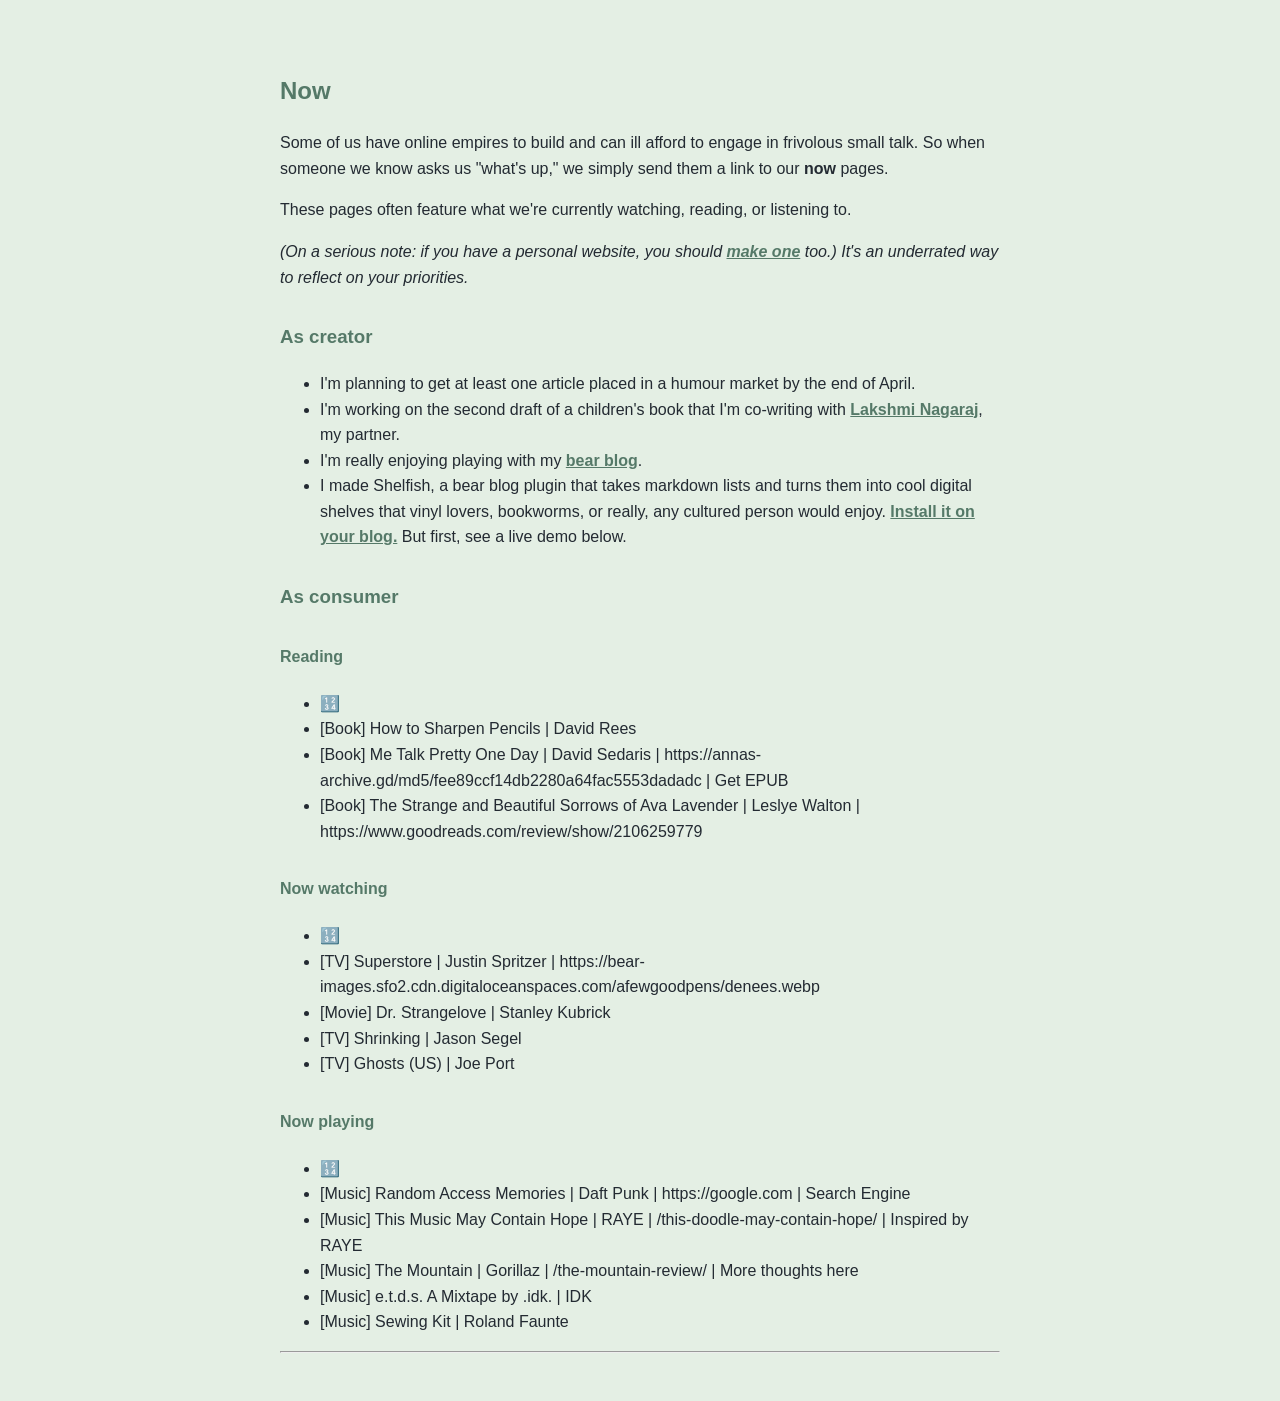
<file: index.html>
<!DOCTYPE html>
<html lang="en">
<head>
    <meta charset="UTF-8">
    <meta name="viewport" content="width=device-width, initial-scale=1.0">
    <title>Shelfish | Demo</title>
    <!-- Shelf-ish Styles -->
    <link rel="stylesheet" href="shelfish.css">
    
    <!-- Mimic Bear Blog Base Theme -->
    <style>
        :root {
            --width: 720px;
            --background-color: #e4efe4;
            --heading-color: #557968;
            --text-color: #232a32;
            --link-color: #557968;
        }

        body {
            font-family: -apple-system, BlinkMacSystemFont, "Segoe UI", Roboto, sans-serif;
            margin: auto;
            padding: 40px 20px;
            max-width: var(--width);
            background-color: var(--background-color);
            color: var(--text-color);
            line-height: 1.6;
        }

        h1, h2, h3, h4 { color: var(--heading-color); margin-top: 2rem; }
        
        a { color: var(--link-color); font-weight: bold; }
        
        .superbutton-link {
            text-decoration: underline var(--link-color) 0.15rem;
        }
        
        .superbutton-rounded {
            border: 0.1em solid var(--link-color);
            border-radius: 6px;
        }
    </style>
</head>
<body>

    <h2>Now</h2>

    <p>Some of us have online empires to build and can ill afford to engage in frivolous small talk. So when someone we know asks us "what's up," we simply send them a link to our <strong>now</strong> pages.</p>

    <p>These pages often feature what we're currently watching, reading, or listening to.</p>

    <p><em>(On a serious note: if you have a personal website, you should <a href="https://nownownow.com">make one</a> too.) It's an underrated way to reflect on your priorities.</em></p>

    <h3>As creator</h3>
    <ul>
        <li>I'm planning to get at least one article placed in a humour market by the end of April.</li>
        <li>I'm working on the second draft of a children's book that I'm co-writing with <a href="https://www.instagram.com/lakdoesthings/">Lakshmi Nagaraj</a>, my partner.</li>
        <li>I'm really enjoying playing with my <a href="https://bearblog.dev">bear blog</a>.</li>
        <li>I made Shelfish, a bear blog plugin that takes markdown lists and turns them into cool digital shelves that vinyl lovers, bookworms, or really, any cultured person would enjoy. <a href="/get-shelfish/">Install it on your blog.</a> But first, see a live demo below.</li>
    </ul>

    <h3>As consumer</h3>

    <h4>Reading</h4>
    <ul>
        <li>🔢</li>
        <li>[Book] How to Sharpen Pencils | David Rees</li>
        <li>[Book] Me Talk Pretty One Day | David Sedaris | https://annas-archive.gd/md5/fee89ccf14db2280a64fac5553dadadc | Get EPUB</li>
        <li>[Book] The Strange and Beautiful Sorrows of Ava Lavender | Leslye Walton | https://www.goodreads.com/review/show/2106259779</li>
    </ul>

    <h4>Now watching</h4>
    <ul>
        <li>🔢</li>
        <li>[TV] Superstore | Justin Spritzer | https://bear-images.sfo2.cdn.digitaloceanspaces.com/afewgoodpens/denees.webp</li>
        <li>[Movie] Dr. Strangelove | Stanley Kubrick</li>
        <li>[TV] Shrinking | Jason Segel</li>
        <li>[TV] Ghosts (US) | Joe Port</li>
    </ul>

    <h4>Now playing</h4>
    <ul>
        <li>🔢</li>
        <li>[Music] Random Access Memories | Daft Punk | https://google.com | Search Engine</li>
        <li>[Music] This Music May Contain Hope | RAYE | /this-doodle-may-contain-hope/ | Inspired by RAYE</li>
        <li>[Music] The Mountain | Gorillaz | /the-mountain-review/ | More thoughts here</li>
        <li>[Music] e.t.d.s. A Mixtape by .idk. | IDK</li>
        <li>[Music] Sewing Kit | Roland Faunte</li>
    </ul>

    <hr>

    <!-- Shelfish core engine -->
    <script src="shelfish.js"></script>

</body>
</html>
</file>
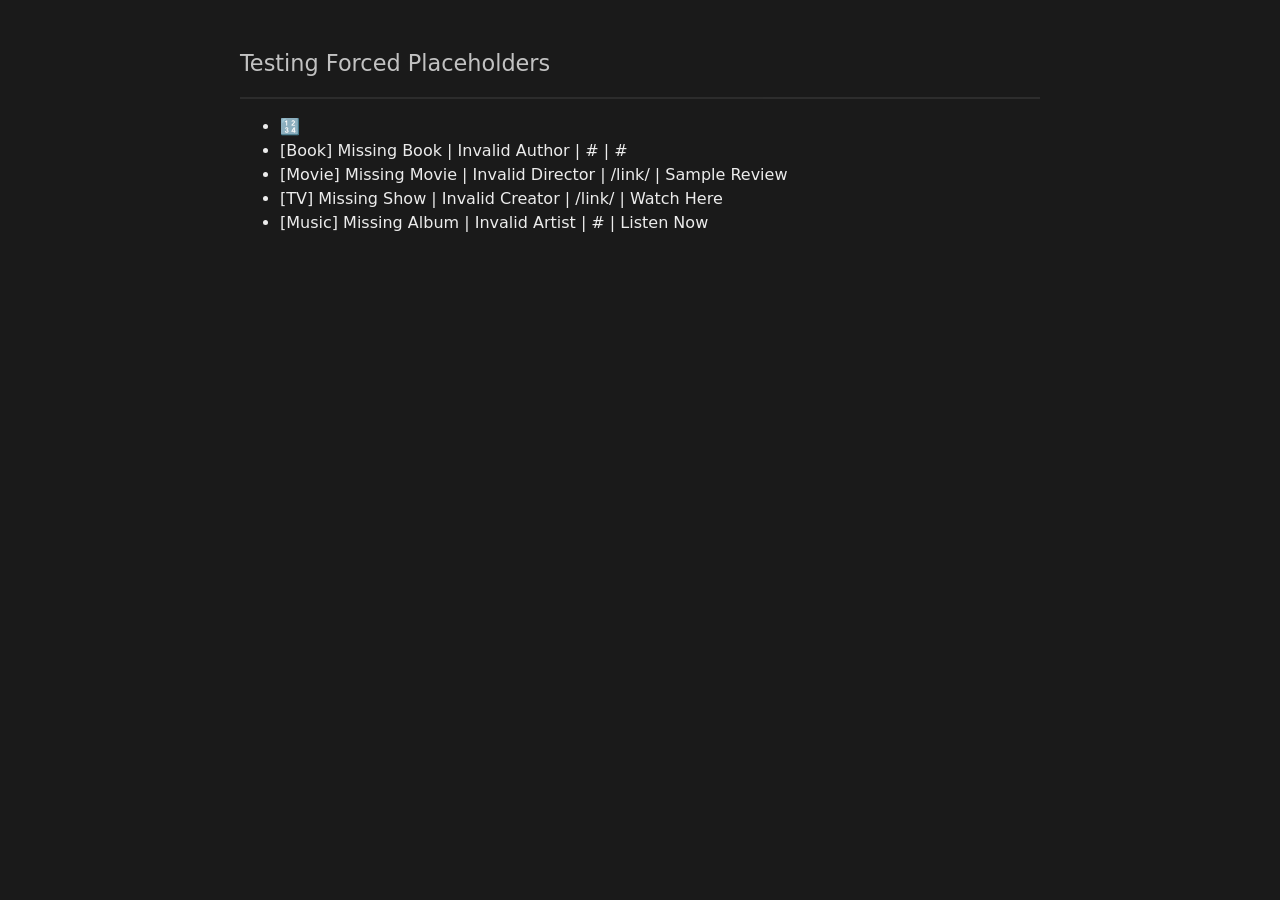
<file: placeholder_test.html>
<!DOCTYPE html>
<html>
<head>
    <meta charset="utf-8">
    <meta name="viewport" content="width=device-width, initial-scale=1">
    <title>Shelfish | Placeholders</title>
    <link rel="stylesheet" href="./shelfish.css">
    
    <!-- We will fake the fetch api to instantly trigger catch errors for the placeholders -->
    <script>
        window.fetch = () => Promise.reject("Failing fetch deliberately for testing placeholders");
    </script>
    <script src="./shelfish.js"></script>

    <style>
        body {
            background-color: #1a1a1a;
            color: #ececec;
            font-family: -apple-system, system-ui, sans-serif;
            margin: 0 auto;
            max-width: 800px;
            padding: 2rem;
            line-height: 1.5;
        }
        h1 { opacity: 0.8; font-weight: 500; font-size: 1.4rem; padding-bottom: 1rem; border-bottom: 2px solid rgba(255,255,255,0.1); }
    </style>
</head>
<body>

    <h1>Testing Forced Placeholders</h1>

    <ul>
        <li>🔢</li>
        <li>[Book] Missing Book | Invalid Author | # | #</li>
        <li>[Movie] Missing Movie | Invalid Director | /link/ | Sample Review</li>
        <li>[TV] Missing Show | Invalid Creator | /link/ | Watch Here</li>
        <li>[Music] Missing Album | Invalid Artist | # | Listen Now</li>
    </ul>

</body>
</html>
</file>
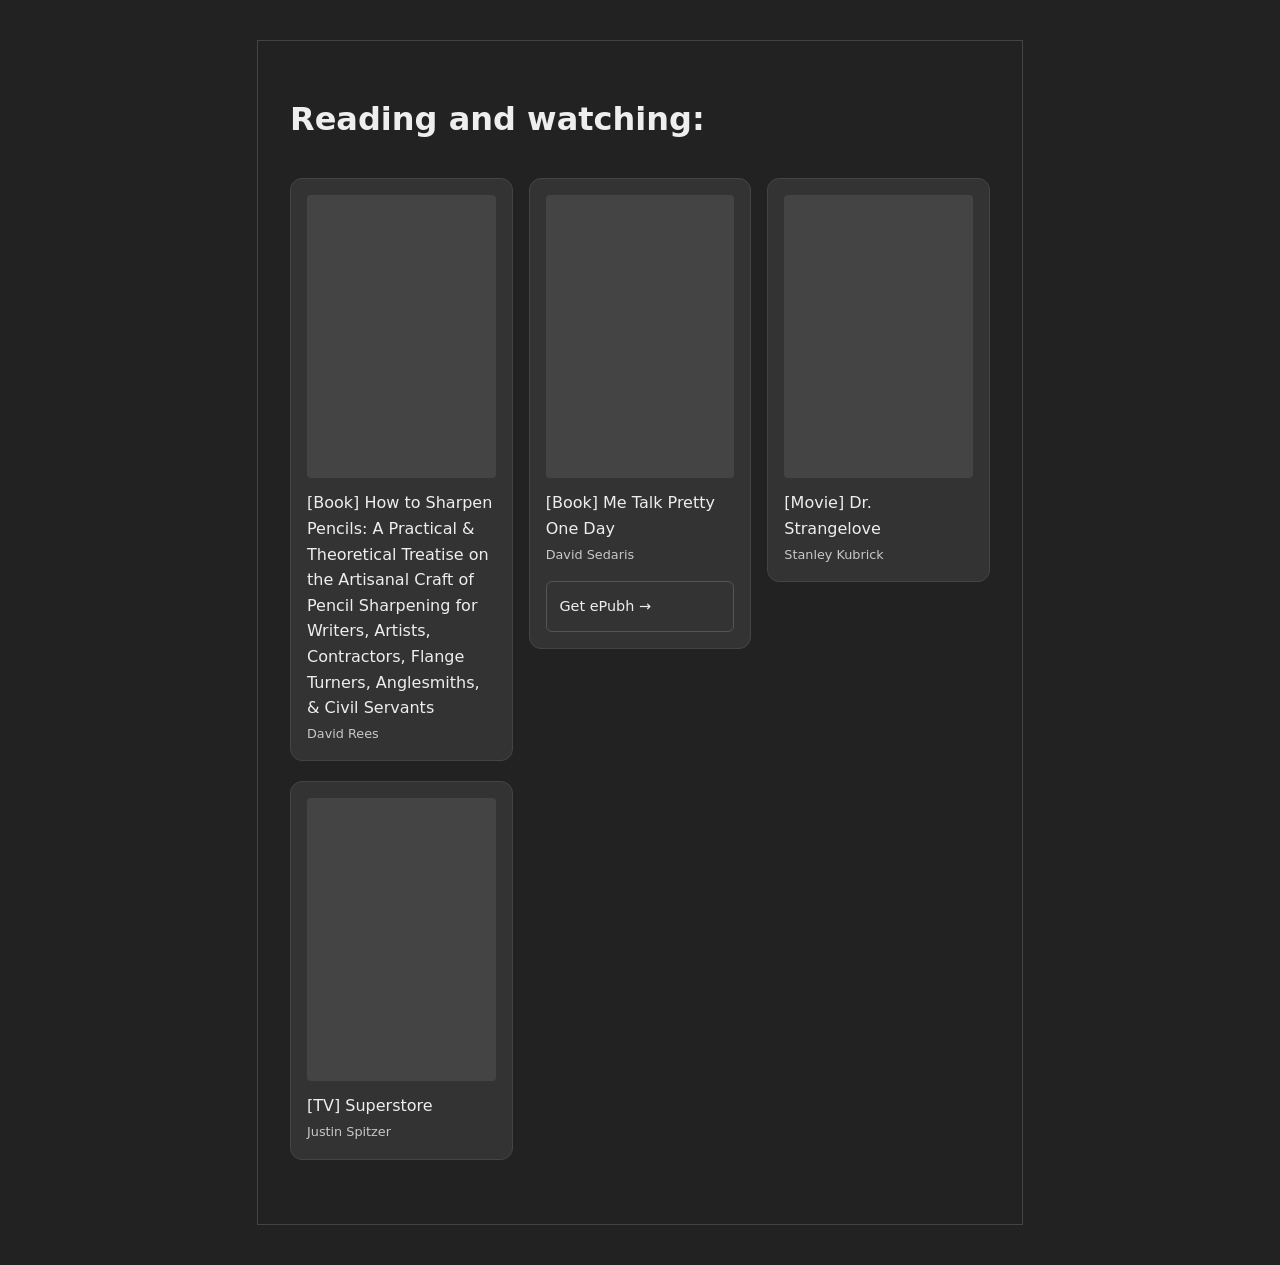
<file: scratch/masonry_test.html>
<!DOCTYPE html>
<html lang="en">
<head>
    <meta charset="UTF-8">
    <meta name="viewport" content="width=device-width, initial-scale=1.0">
    <title>Shelfish Masonry Test</title>
    <style>
        body { font-family: system-ui; background: #222; color: #eee; line-height: 1.6; padding: 2rem; }
        main { max-width: 700px; margin: 0 auto; border: 1px solid #444; padding: 2rem; }
        
        /* the css we will use in shelfish.css */
        .shelfish-container { margin: 2rem 0; width: 100%; }
        .shelfish-grid { 
            display: flex; gap: 1rem; align-items: flex-start; 
        }
        .shelfish-lane { 
            flex: 1; display: flex; flex-direction: column; gap: 1.2rem; 
        }
        
        /* dummy card styles */
        .shelfish-item-wrapper { background: #333; border-radius: 12px; padding: 1rem; border: 1px solid #444; }
        .shelfish-title { font-weight: 500; font-size: 1rem; }
        .shelfish-author { font-size: 0.8rem; opacity: 0.8; margin-top: 0.2rem; }
        .shelfish-thumb { background: #444; width: 100%; aspect-ratio: 2/3; margin-bottom: 0.8rem; border-radius: 4px; }
        .shelfish-btn { display: block; margin-top: 1rem; padding: 0.8rem; border: 1px solid #555; border-radius: 6px; font-size: 0.9rem; text-decoration: none; color: inherit; }
    </style>
</head>
<body>
    <main>
        <h1 id="heading">Reading and watching:</h1>
        <ul id="source-list">
            <li>[Book] How to Sharpen Pencils: A Practical & Theoretical Treatise on the Artisanal Craft of Pencil Sharpening for Writers, Artists, Contractors, Flange Turners, Anglesmiths, & Civil Servants | David Rees</li>
            <li>[Book] Me Talk Pretty One Day | David Sedaris | /review | Get ePubh</li>
            <li>[Movie] Dr. Strangelove | Stanley Kubrick</li>
            <li>[TV] Superstore | Justin Spitzer</li>
        </ul>
    </main>

    <script>
        // the reactive masonry logic
        class MasonryEngine {
            constructor(ul) {
                this.ul = ul;
                this.items = Array.from(ul.querySelectorAll('li')).map(li => li.innerText);
                this.container = document.createElement('div');
                this.container.className = 'shelfish-container';
                ul.replaceWith(this.container);
                
                this.observe();
            }

            observe() {
                const observer = new ResizeObserver(() => this.layout());
                observer.observe(this.container);
            }

            layout() {
                const width = this.container.offsetWidth;
                // standard css break-points but reactive
                const cols = width > 500 ? 3 : (width > 300 ? 2 : 1);
                
                if (this.currentCols === cols) return;
                this.currentCols = cols;

                console.log("Laying out with", cols, "columns");
                
                const lanes = Array.from({ length: cols }, () => []);
                this.items.forEach((text, idx) => {
                    lanes[idx % cols].push(this.render(text));
                });

                const html = `<div class="shelfish-grid">${lanes.map(l => `<div class="shelfish-lane">${l.join('')}</div>`).join('')}</div>`;
                this.container.innerHTML = html;
            }

            render(text) {
                // simple mock render
                const isShort = text.includes('Me Talk Pretty');
                const hasBtn = text.includes('|');
                const parts = text.split('|');
                const title = parts[0].trim();
                const author = parts[1] ? parts[1].trim() : "Unknown";
                const btn = parts[2] ? `<div class="shelfish-btn">${parts[3].trim()} →</div>` : '';
                
                return `
                    <div class="shelfish-item-wrapper">
                        <div class="shelfish-thumb"></div>
                        <div class="shelfish-title">${title}</div>
                        <div class="shelfish-author">${author}</div>
                        ${btn}
                    </div>
                `;
            }
        }

        new MasonryEngine(document.getElementById('source-list'));
    </script>
</body>
</html>
</file>
<file: shelfish.css>
.sh-g { display: grid; grid-template-columns: repeat(auto-fill, minmax(180px, 1fr)); gap: 1.2rem; margin: 2.5rem 0; width: 100%; clear: both; }
.sh-c { background: color-mix(in srgb, currentColor, transparent 94%); backdrop-filter: blur(10px); border: 1px solid color-mix(in srgb, currentColor, transparent 88%); border-radius: 12px; padding: 1rem; display: flex; flex-direction: column; gap: 0.6rem; transition: 0.3s; height: 100%; box-sizing: border-box; }
.sh-c:hover { transform: translateY(-4px); background: color-mix(in srgb, currentColor, transparent 90%); }
.sh-t { width: 100%; aspect-ratio: 2/3; background: #0001; border-radius: 6px; overflow: hidden; position: relative; }
.sh-i { width: 100%; height: 100%; object-fit: cover !important; opacity: 0; transition: 0.5s; position: absolute; top:0; left:0; border:0 !important; border-radius:0 !important; margin:0 !important; }
.sh-c b { font-size: 0.95rem; line-height: 1.2; display: block; color: inherit; }
.sh-c p { font-size: 0.8rem; opacity: 0.6; margin: 0; line-height: 1.4; }
.sh-b { font-size: 0.85rem; font-weight: 700; text-decoration: none; color: inherit; margin-top: auto; padding-top: 0.5rem; border-top: 1px solid color-mix(in srgb, currentColor, transparent 90%); }
@media (max-width: 480px) { .sh-g { grid-template-columns: 1fr 1fr; gap: 0.7rem; } .sh-c { padding: 0.7rem; } }
</file>
